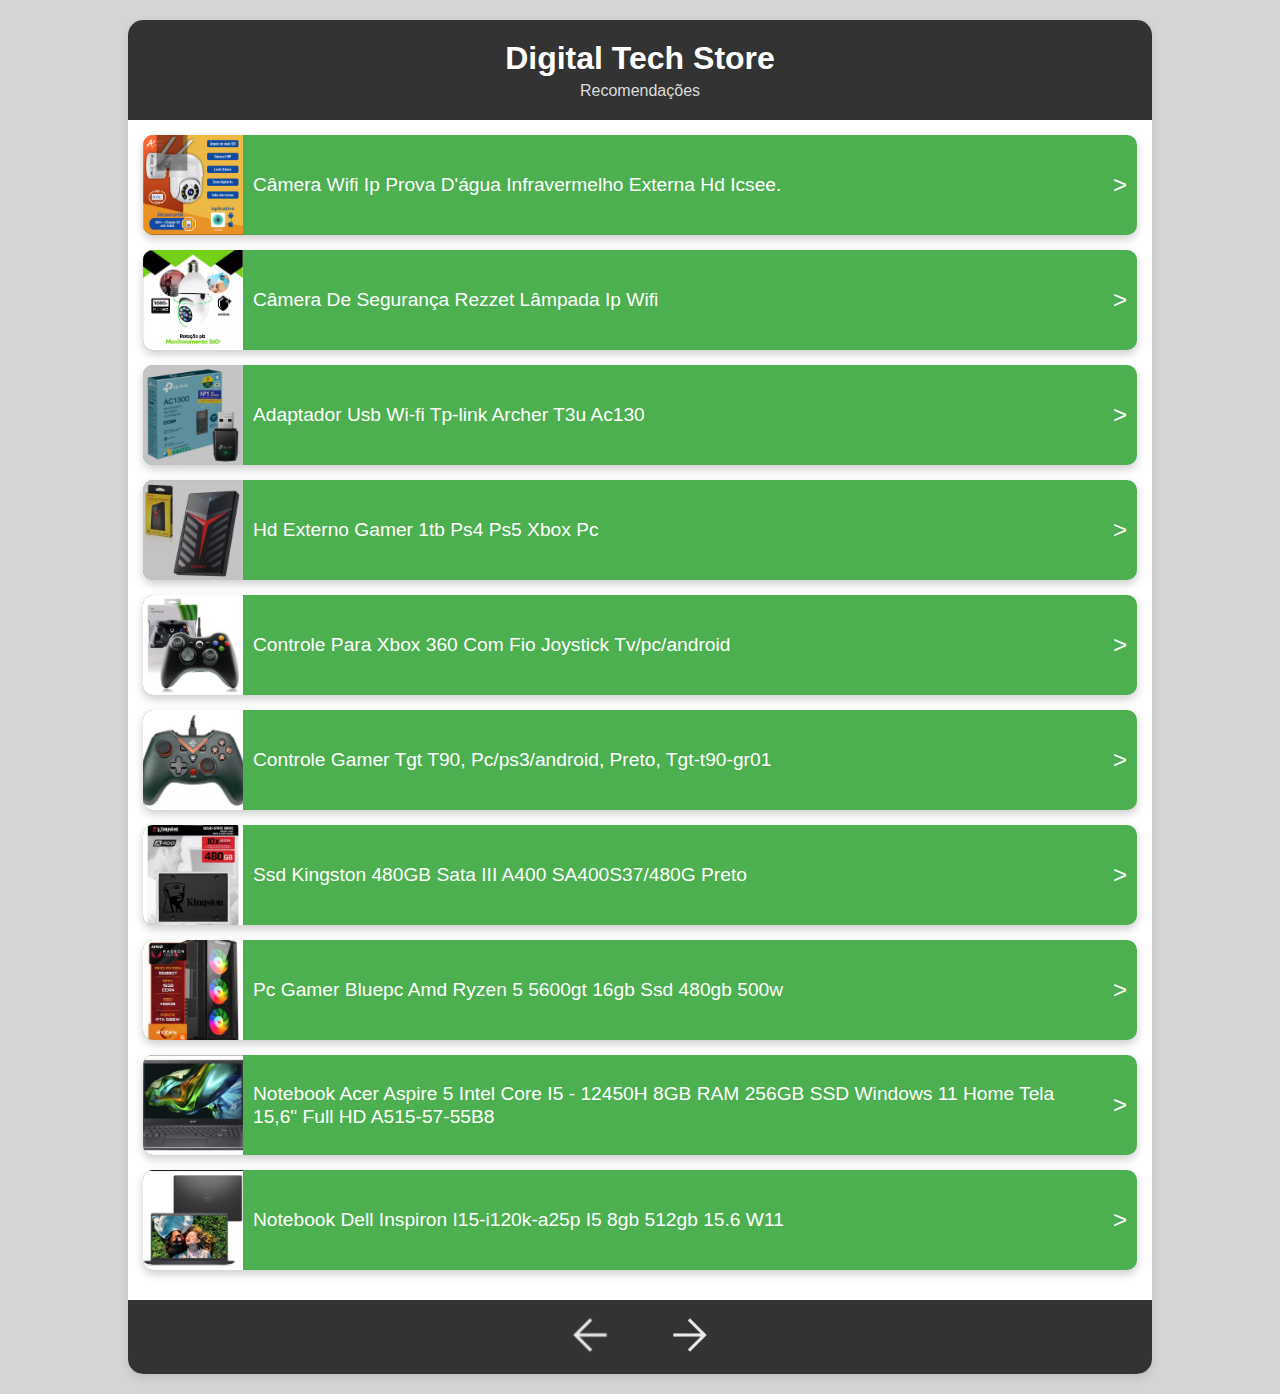
<file: index.html>
<!DOCTYPE html>
<html lang="pt-br">
<head>
    <meta charset="UTF-8">
    <meta name="viewport" content="width=device-width, initial-scale=1.0">
    <title>Digital Tech Store</title>
    <link rel="stylesheet" href="style.css">
    <link rel="shortcut icon" href="imagens/favicon.ico" type="image/x-icon">
</head>
<body>
    <div class="container">

        <nav class="header">
            <h1>Digital Tech Store</h1>
            <p>Recomendações</p>
        </nav>

        <div class="list">
            <a href="item1.html">
                <div class="item">
                    <img src="imagens/camera de segurança.png" alt="Câmera de segurança wifi">
                    <div class="item-content">
                        <p>Câmera Wifi Ip Prova D'água Infravermelho Externa Hd Icsee.</p>
                    </div>
                    <div class="item-icon">&gt;</div>
                </div>
            </a>

            <a href="item2.html">
                <div class="item">
                    <img src="imagens/camera de segurança lampada.png" alt="Câmera de segurança wifi lâmpada">
                    <div class="item-content">
                        <p>Câmera De Segurança Rezzet Lâmpada Ip Wifi</p>
                    </div>
                    <div class="item-icon">&gt;</div>
                </div>
            </a>

            <a href="item3.html">
                <div class="item">
                    <img src="imagens/adaptador usb ac1300 tp-link.jpg" alt="Adaptador usb tp-link">
                    <div class="item-content">
                        <p>Adaptador Usb Wi-fi Tp-link Archer T3u Ac130</p>
                    </div>
                    <div class="item-icon">&gt;</div>
                </div>
            </a>

            <a href="item4.html">
                <div class="item">
                    <img src="imagens/HD externo gamer.jpg" alt="HD Externo Gamer">
                    <div class="item-content">
                        <p>Hd Externo Gamer 1tb Ps4 Ps5 Xbox Pc</p>
                    </div>
                    <div class="item-icon">&gt;</div>
                </div>
            </a>

            <a href="item5.html">
                <div class="item">
                    <img src="imagens/controle xbox e pc.png" alt="Controle video game xbox e pc">
                    <div class="item-content">
                        <p>Controle Para Xbox 360 Com Fio Joystick Tv/pc/android</p>
                    </div>
                    <div class="item-icon">&gt;</div>
                </div>
            </a>

            <a href="item6.html">
                <div class="item">
                    <img src="imagens/Controle tgt.jpg" alt="Controle Gamer Tgt T90">
                    <div class="item-content">
                        <p>Controle Gamer Tgt T90, Pc/ps3/android, Preto, Tgt-t90-gr01</p>
                    </div>
                    <div class="item-icon">&gt;</div>
                </div>
            </a>

            <a href="item7.html">
                <div class="item">
                    <img src="imagens/SSD Kingston 480 gb.jpg" alt="SSD Kingston 480GB">
                    <div class="item-content">
                        <p>Ssd Kingston 480GB Sata III A400 SA400S37/480G Preto</p>
                    </div>
                    <div class="item-icon">&gt;</div>
                </div>
            </a>
            
            <a href="item8.html">
                <div class="item">
                    <img src="imagens/Computador gamer amd.jpg" alt="Computador gamer amd">
                    <div class="item-content">
                        <p>Pc Gamer Bluepc Amd Ryzen 5 5600gt 16gb Ssd 480gb 500w</p>
                    </div>
                    <div class="item-icon">&gt;</div>
                </div>
            </a>

            <a href="item9.html">
                <div class="item">
                    <img src="imagens/Notebook acer aspire 5.jpg" alt="Notebook Acer Aspire 5">
                    <div class="item-content">
                        <p>Notebook Acer Aspire 5 Intel Core I5 - 12450H 8GB RAM 256GB SSD Windows 11 Home Tela 15,6" Full HD A515-57-55B8</p>
                    </div>
                    <div class="item-icon">&gt;</div>
                </div>
            </a>

            <a href="item10.html">
                <div class="item">
                    <img src="imagens/Notebook dell inspirion.jpg" alt="Notebook Dell Inspirion">
                    <div class="item-content">
                        <p>Notebook Dell Inspiron I15-i120k-a25p I5 8gb 512gb 15.6 W11</p>
                    </div>
                    <div class="item-icon">&gt;</div>
                </div>
            </a>
            
        </div>
        <div class="botoes">
            <a href="#"><img src="imagens/back.png" alt="Voltar"></a>
            <a href="index2.html"><img src="imagens/next.png" alt="Próximo"></a>
        </div>
    </div>
</body>
</html>
</file>
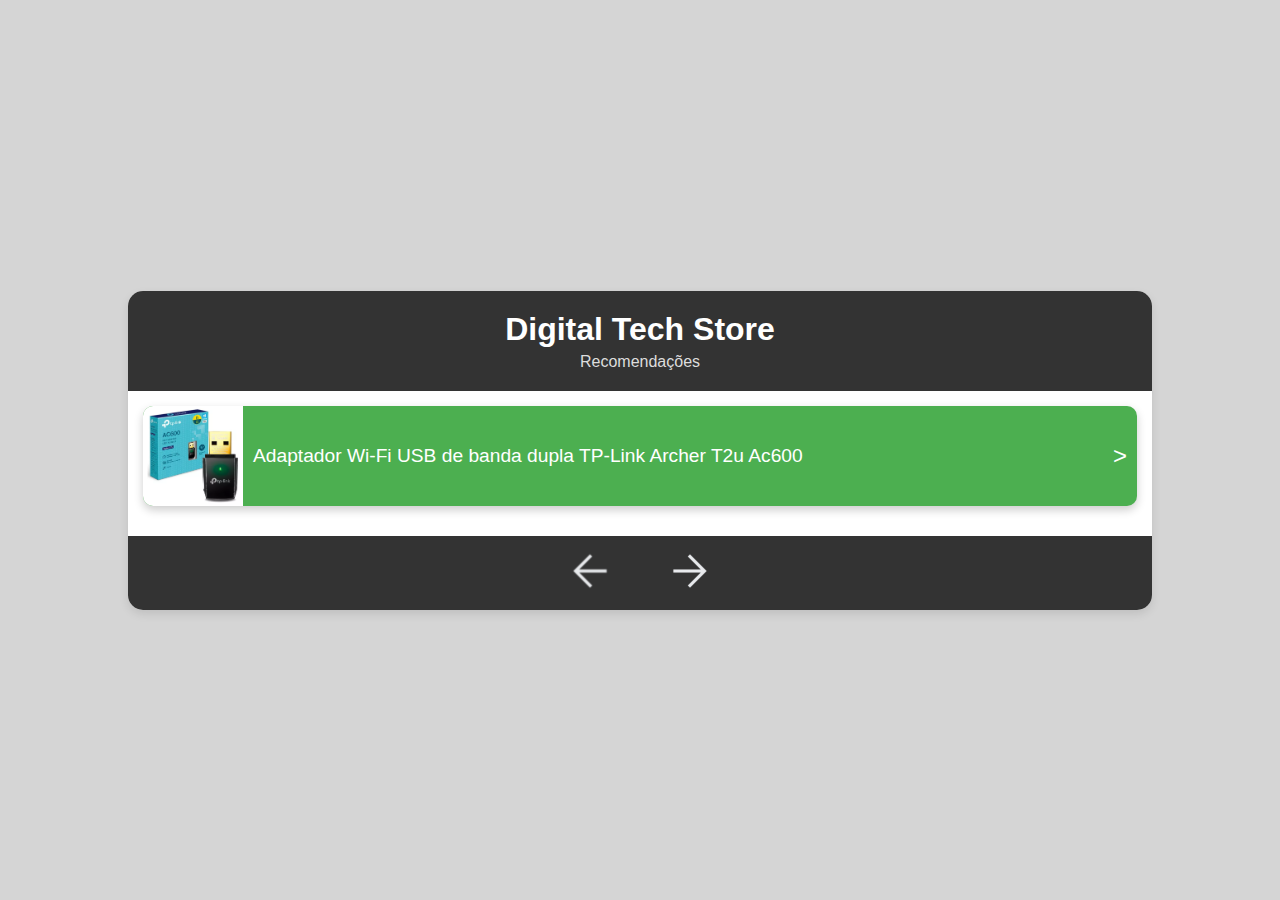
<file: index2.html>
<!DOCTYPE html>
<html lang="pt-br">
<head>
    <meta charset="UTF-8">
    <meta name="viewport" content="width=device-width, initial-scale=1.0">
    <title>Digital Tech Store</title>
    <link rel="stylesheet" href="style.css">
    <link rel="shortcut icon" href="imagens/favicon.ico" type="image/x-icon">
</head>
<body>
    <div class="container">

        <nav class="header">
            <h1>Digital Tech Store</h1>
            <p>Recomendações</p>
        </nav>

        <div class="list">
            <a href="item11.html">
                <div class="item">
                    <img src="imagens/adaptador wifi tp-link 600.png" alt="Adaptador wi-fi tp-link ac600">
                    <div class="item-content">
                        <p>Adaptador Wi-Fi USB de banda dupla TP-Link Archer T2u Ac600</p>
                    </div>
                    <div class="item-icon">&gt;</div>
                </div>
            </a>

            
            
        </div>
        <div class="botoes">
            <a href="index.html"><img src="imagens/back.png" alt="Voltar"></a>
            <a href="#"><img src="imagens/next.png" alt="Próximo"></a>
        </div>
    </div>
</body>
</html>
</file>
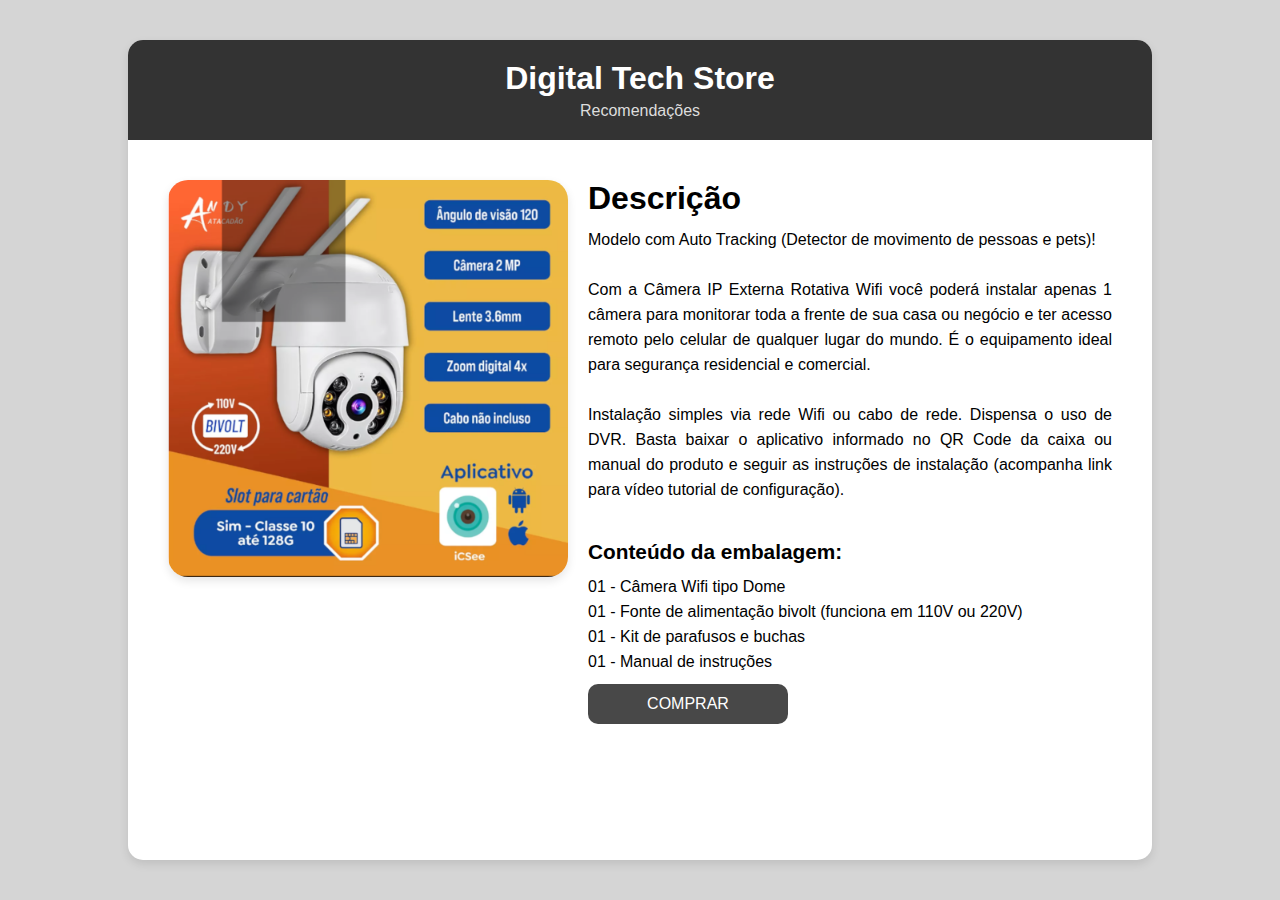
<file: item1.html>
<!DOCTYPE html>
<html lang="pt-br">
<head>
    <meta charset="UTF-8">
    <meta name="viewport" content="width=device-width, initial-scale=1.0">
    <title>Digital Tech Store</title>
    <link rel="stylesheet" href="style-item.css">
    <link rel="shortcut icon" href="imagens/favicon.ico" type="image/x-icon">
</head>
<body>
    <div class="container">
        <nav class="header">
            <a href="index.html">
                <h1>Digital Tech Store</h1>
            </a>
            <p>Recomendações</p>
        </nav>
        <div class="list">
            <div class="item">
                <a href="https://mercadolivre.com/sec/1fHhxGB" target="_blank"><img src="imagens/camera de segurança.png" alt="Câmera de segurança wifi"></a>
            </div>    
            <div class="descricao">
                <h1>Descrição</h1>
                <p>
                    Modelo com Auto Tracking (Detector de movimento de pessoas e pets)! <br><br>
                    Com a Câmera IP Externa Rotativa Wifi você poderá instalar apenas 1 câmera para monitorar toda a frente de sua casa ou negócio e ter acesso remoto pelo celular de qualquer lugar do mundo. É o equipamento ideal para segurança residencial e comercial. <br><br>
                    Instalação simples via rede Wifi ou cabo de rede. Dispensa o uso de DVR.
                    Basta baixar o aplicativo informado no QR Code da caixa ou manual do produto e seguir as instruções de instalação (acompanha link para vídeo tutorial de configuração).
                </p> <br>
                <h2>Conteúdo da embalagem:</h2>
                <p>
                    01 - Câmera Wifi tipo Dome <br>
                    01 - Fonte de alimentação bivolt (funciona em 110V ou 220V) <br>
                    01 - Kit de parafusos e buchas <br>
                    01 - Manual de instruções
                </p>
                <a href="https://mercadolivre.com/sec/1fHhxGB" target="_blank"><button>COMPRAR</button></a>
            </div>
            </div>
        </div>
    </div>
</body>
</html>
</file>
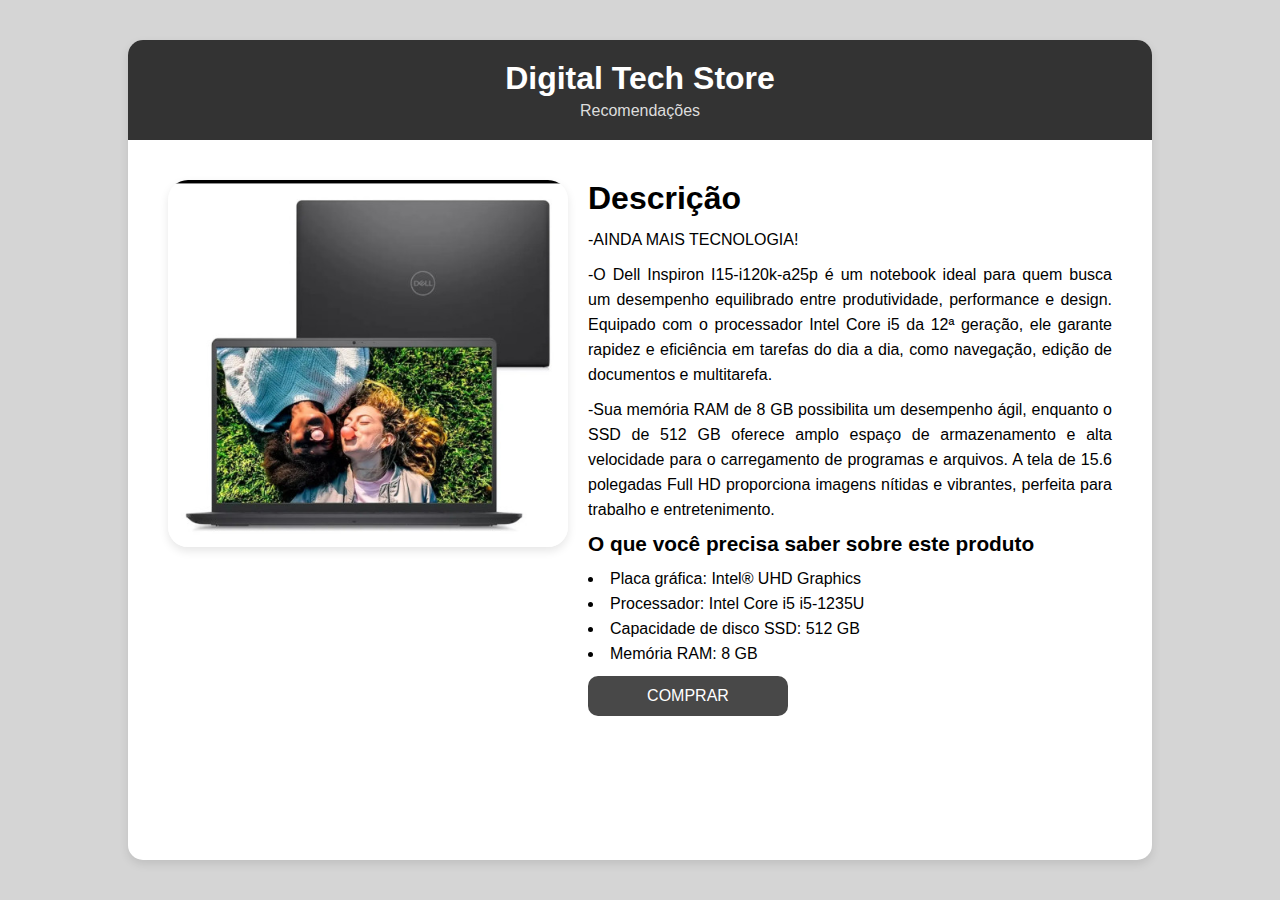
<file: item10.html>
<!DOCTYPE html>
<html lang="pt-br">
<head>
    <meta charset="UTF-8">
    <meta name="viewport" content="width=device-width, initial-scale=1.0">
    <title>Digital Tech Store</title>
    <link rel="stylesheet" href="style-item.css">
    <link rel="shortcut icon" href="imagens/favicon.ico" type="image/x-icon">
</head>
<body>
    <div class="container">
        <nav class="header">
            <a href="index.html">
                <h1>Digital Tech Store</h1>
            </a>
            <p>Recomendações</p>
        </nav>
        <div class="list">
            <div class="item">
                <a href="https://mercadolivre.com/sec/2k12JnH" target="_blank"><img src="imagens/Notebook dell inspirion.jpg" alt="Notebook Dell Inspirion"></a>
            </div>    
            <div class="descricao">
                <h1>Descrição</h1>
                <p>
                    -AINDA MAIS TECNOLOGIA!
                </p>
                <p>
                    -O Dell Inspiron I15-i120k-a25p é um notebook ideal para quem busca um desempenho equilibrado entre produtividade, performance e design. Equipado com o processador Intel Core i5 da 12ª geração, ele garante rapidez e eficiência em tarefas do dia a dia, como navegação, edição de documentos e multitarefa.
                </p>
                <p>
                    -Sua memória RAM de 8 GB possibilita um desempenho ágil, enquanto o SSD de 512 GB oferece amplo espaço de armazenamento e alta velocidade para o carregamento de programas e arquivos. A tela de 15.6 polegadas Full HD proporciona imagens nítidas e vibrantes, perfeita para trabalho e entretenimento.
                </p>
                <h2>O que você precisa saber sobre este produto</h2>
                <ul>
                    <li>Placa gráfica: Intel® UHD Graphics</li>
                    <li>Processador: Intel Core i5 i5-1235U</li>
                    <li>Capacidade de disco SSD: 512 GB</li>
                    <li>Memória RAM: 8 GB</li>
                </ul>
                <a href="https://mercadolivre.com/sec/2k12JnH" target="_blank"><button>COMPRAR</button></a>
            </div>
            </div>
        </div>
    </div>
</body>
</html>
</file>
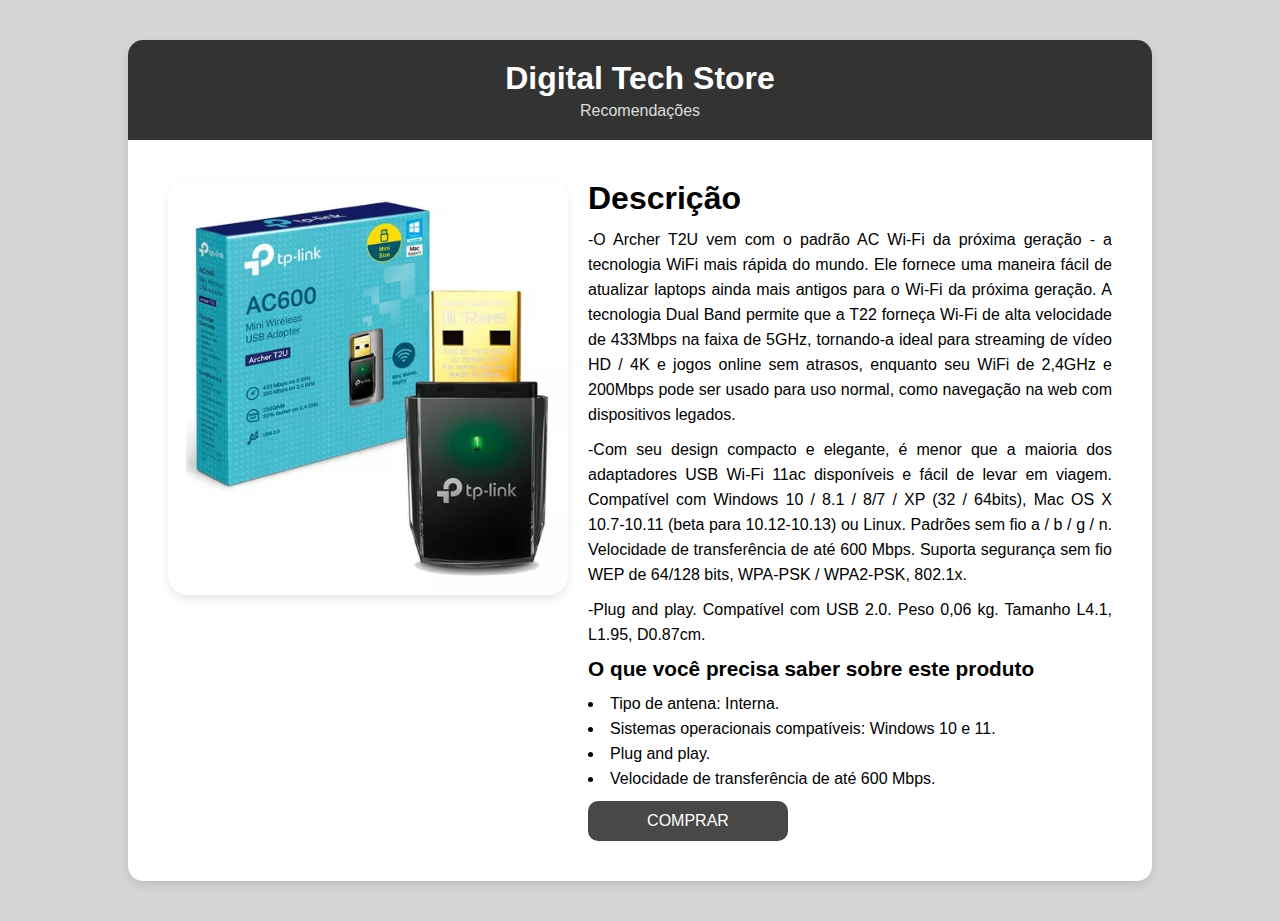
<file: item11.html>
<!DOCTYPE html>
<html lang="pt-br">
<head>
    <meta charset="UTF-8">
    <meta name="viewport" content="width=device-width, initial-scale=1.0">
    <title>Digital Tech Store</title>
    <link rel="stylesheet" href="style-item.css">
    <link rel="shortcut icon" href="imagens/favicon.ico" type="image/x-icon">
</head>
<body>
    <div class="container">
        <nav class="header">
            <a href="index.html">
                <h1>Digital Tech Store</h1>
            </a>
            <p>Recomendações</p>
        </nav>
        <div class="list">
            <div class="item">
                <a href="https://mercadolivre.com/sec/2vTw7uJ" target="_blank"><img src="imagens/adaptador wifi tp-link 600.png" alt="Adaptador wi-fi tp-link ac600"></a>
            </div>    
            <div class="descricao">
                <h1>Descrição</h1>
                <p>
                    -O Archer T2U vem com o padrão AC Wi-Fi da próxima geração - a tecnologia WiFi mais rápida do mundo. Ele fornece uma maneira fácil de atualizar laptops ainda mais antigos para o Wi-Fi da próxima geração. A tecnologia Dual Band permite que a T22 forneça Wi-Fi de alta velocidade de 433Mbps na faixa de 5GHz, tornando-a ideal para streaming de vídeo HD / 4K e jogos online sem atrasos, enquanto seu WiFi de 2,4GHz e 200Mbps pode ser usado para uso normal, como navegação na web com dispositivos legados.
                </p>
                <p>
                    -Com seu design compacto e elegante, é menor que a maioria dos adaptadores USB Wi-Fi 11ac disponíveis e fácil de levar em viagem. Compatível com Windows 10 / 8.1 / 8/7 / XP (32 / 64bits), Mac OS X 10.7-10.11 (beta para 10.12-10.13) ou Linux.
                    Padrões sem fio a / b / g / n.
                    Velocidade de transferência de até 600 Mbps.
                    Suporta segurança sem fio WEP de 64/128 bits, WPA-PSK / WPA2-PSK, 802.1x.
                </p>
                <p>
                    -Plug and play.
                    Compatível com USB 2.0.
                    Peso 0,06 kg.
                    Tamanho L4.1, L1.95, D0.87cm.
                </p>
                <h2>O que você precisa saber sobre este produto</h2>
                <ul>
                    <li>Tipo de antena: Interna.</li>
                    <li>Sistemas operacionais compatíveis: Windows 10 e 11.</li>
                    <li>Plug and play.</li>
                    <li>Velocidade de transferência de até 600 Mbps.</li>
                </ul>
                <a href="https://mercadolivre.com/sec/2vTw7uJ" target="_blank"><button>COMPRAR</button></a>
            </div>
            </div>
        </div>
    </div>
</body>
</html>
</file>
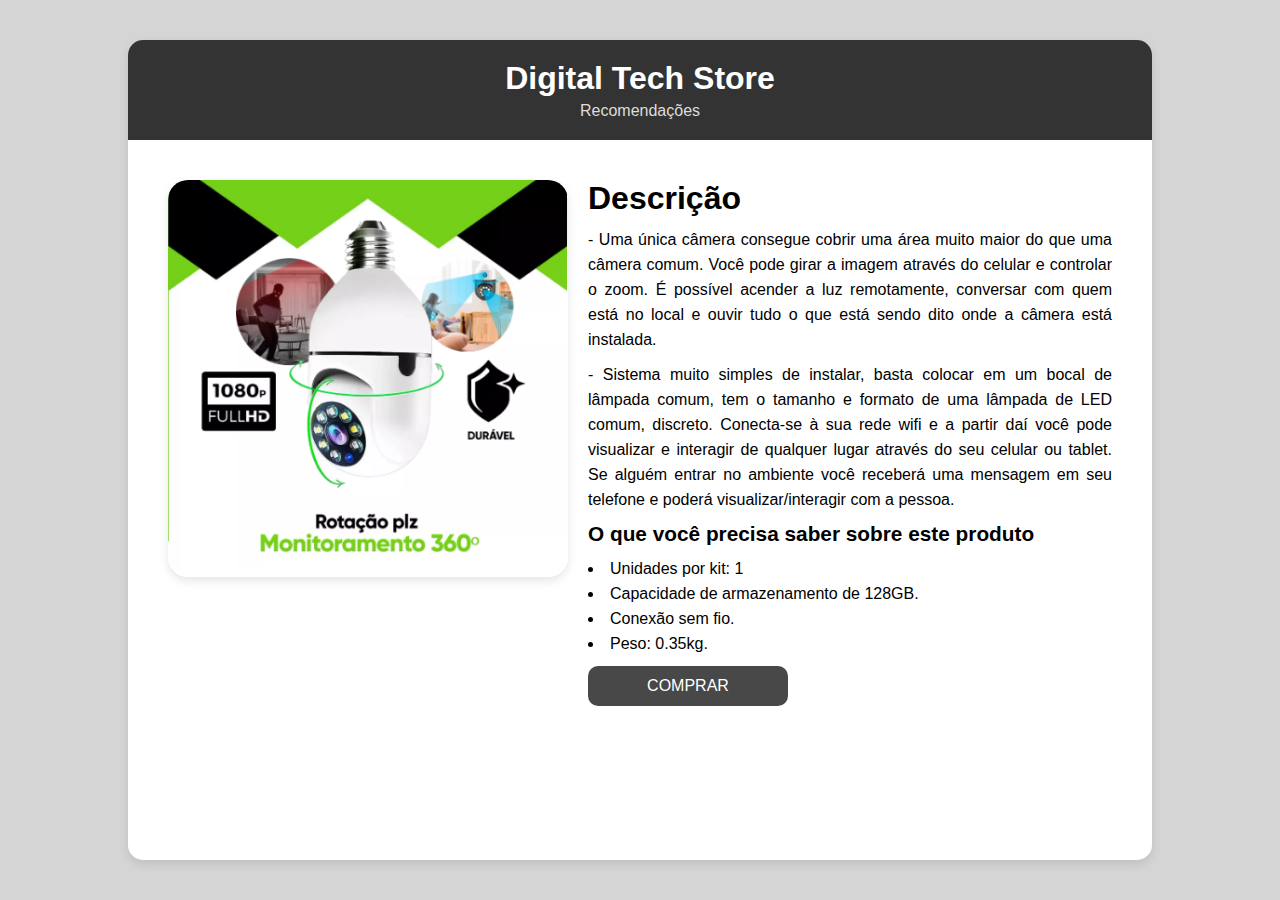
<file: item2.html>
<!DOCTYPE html>
<html lang="pt-br">
<head>
    <meta charset="UTF-8">
    <meta name="viewport" content="width=device-width, initial-scale=1.0">
    <title>Digital Tech Store</title>
    <link rel="stylesheet" href="style-item.css">
    <link rel="shortcut icon" href="imagens/favicon.ico" type="image/x-icon">
</head>
<body>
    <div class="container">
        <nav class="header">
            <a href="index.html">
                <h1>Digital Tech Store</h1>
            </a>
            <p>Recomendações</p>
        </nav>
        <div class="list">
            <div class="item">
                <a href="https://mercadolivre.com/sec/2q5vCLo" target="_blank"><img src="imagens/camera de segurança lampada.png" alt="Câmera de segurança wifi lâmpada"></a>
            </div>    
            <div class="descricao">
                <h1>Descrição</h1>
                <p>
                    - Uma única câmera consegue cobrir uma área muito maior do que uma câmera comum. Você pode girar a imagem através do celular e controlar o zoom. É possível acender a luz remotamente, conversar com quem está no local e ouvir tudo o que está sendo dito onde a câmera está instalada.
                </p>
                <p>
                    - Sistema muito simples de instalar, basta colocar em um bocal de lâmpada comum, tem o tamanho e formato de uma lâmpada de LED comum, discreto. Conecta-se à sua rede wifi e a partir daí você pode visualizar e interagir de qualquer lugar através do seu celular ou tablet. Se alguém entrar no ambiente você receberá uma mensagem em seu telefone e poderá visualizar/interagir com a pessoa.
                </p>
                <h2>O que você precisa saber sobre este produto</h2>
                <ul>
                    <li>Unidades por kit: 1</li>
                    <li>Capacidade de armazenamento de 128GB.</li>
                    <li>Conexão sem fio.</li>
                    <li>Peso: 0.35kg.</li>
                </ul>
                <a href="https://mercadolivre.com/sec/2q5vCLo" target="_blank"><button>COMPRAR</button></a>
            </div>
            </div>
        </div>
    </div>
</body>
</html>
</file>
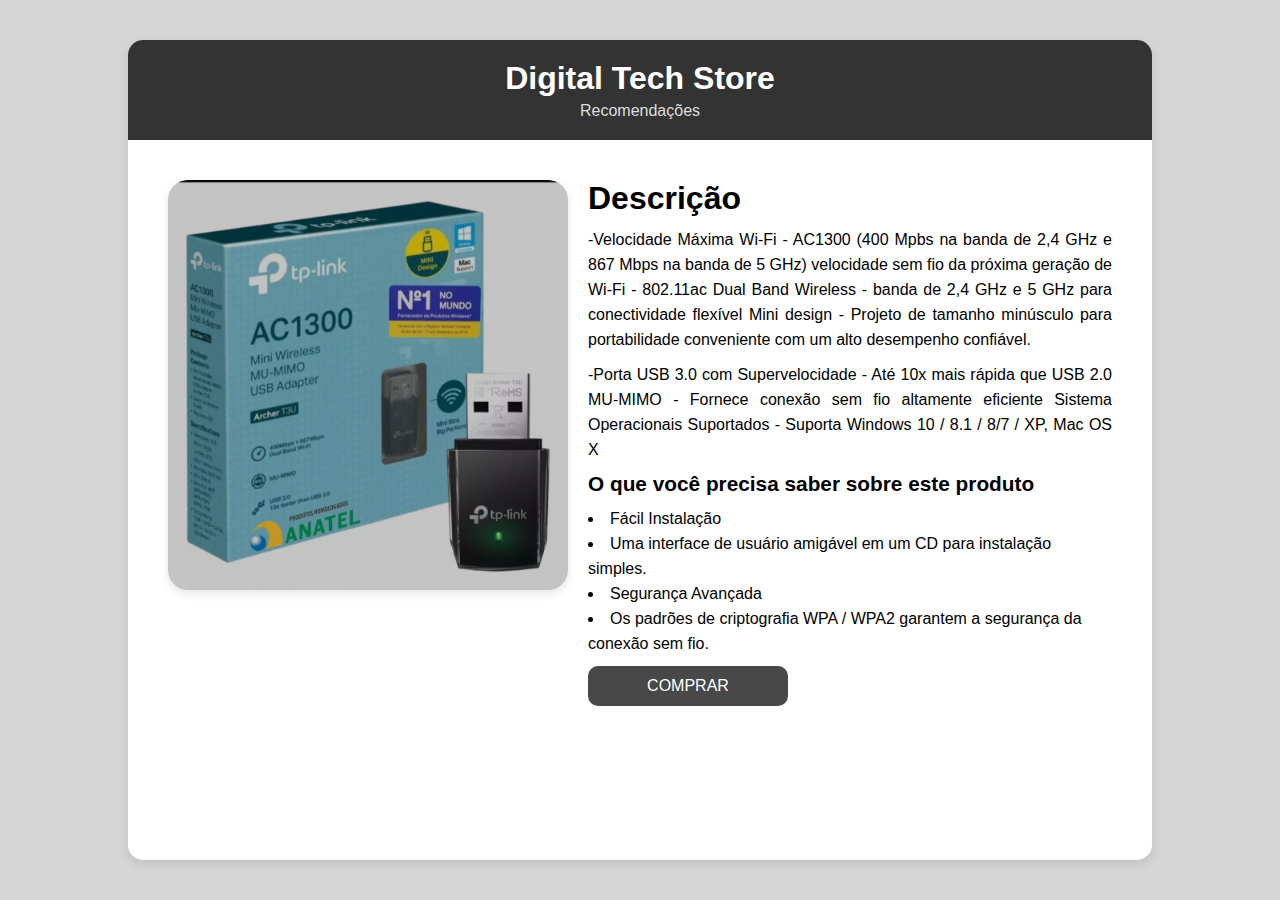
<file: item3.html>
<!DOCTYPE html>
<html lang="pt-br">
<head>
    <meta charset="UTF-8">
    <meta name="viewport" content="width=device-width, initial-scale=1.0">
    <title>Digital Tech Store</title>
    <link rel="stylesheet" href="style-item.css">
    <link rel="shortcut icon" href="imagens/favicon.ico" type="image/x-icon">
</head>
<body>
    <div class="container">
        <nav class="header">
            <a href="index.html">
                <h1>Digital Tech Store</h1>
            </a>
            <p>Recomendações</p>
        </nav>
        <div class="list">
            <div class="item">
                <a href="https://mercadolivre.com/sec/26tdqUt" target="_blank"><img src="imagens/adaptador usb ac1300 tp-link.jpg" alt="Adaptador usb tp-link"></a>
            </div>    
            <div class="descricao">
                <h1>Descrição</h1>
                <p>
                    -Velocidade Máxima Wi-Fi - AC1300 (400 Mpbs na banda de 2,4 GHz e 867 Mbps na banda de 5 GHz) velocidade sem fio da próxima geração de Wi-Fi - 802.11ac
                    Dual Band Wireless - banda de 2,4 GHz e 5 GHz para conectividade flexível
                    Mini design - Projeto de tamanho minúsculo para portabilidade conveniente com um alto desempenho confiável.
                </p>
                <p>
                    -Porta USB 3.0 com Supervelocidade - Até 10x mais rápida que USB 2.0
                    MU-MIMO - Fornece conexão sem fio altamente eficiente
                    Sistema Operacionais Suportados - Suporta Windows 10 / 8.1 / 8/7 / XP, Mac OS X
                </p>
                <h2>O que você precisa saber sobre este produto</h2>
                <ul>
                    <li>Fácil Instalação</li>
                    <li>Uma interface de usuário amigável em um CD para instalação simples.</li>
                    <li>Segurança Avançada</li>
                    <li>Os padrões de criptografia WPA / WPA2 garantem a segurança da conexão sem fio.</li>
                </ul>
                <a href="https://mercadolivre.com/sec/26tdqUt" target="_blank"><button>COMPRAR</button></a>
            </div>
            </div>
        </div>
    </div>
</body>
</html>
</file>
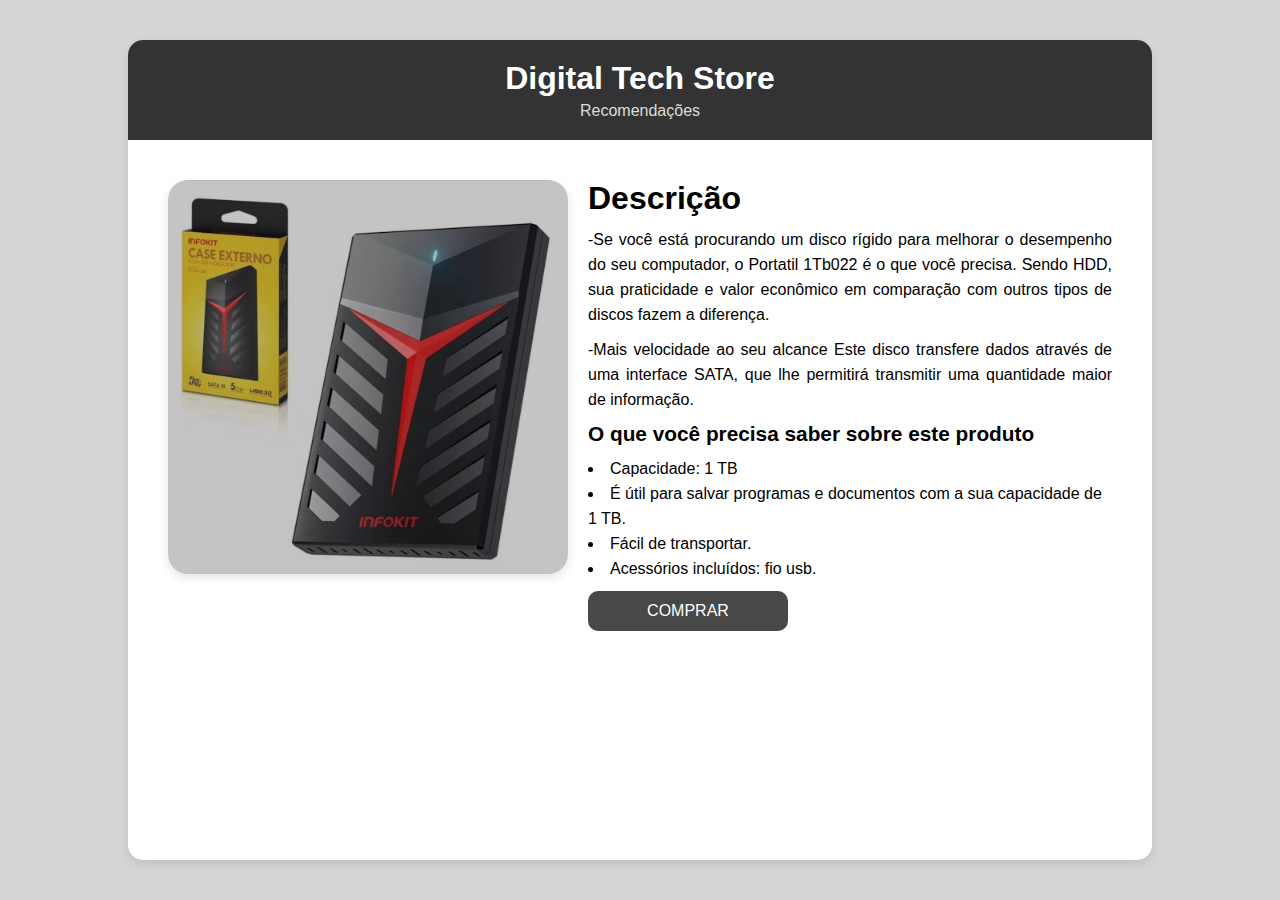
<file: item4.html>
<!DOCTYPE html>
<html lang="pt-br">
<head>
    <meta charset="UTF-8">
    <meta name="viewport" content="width=device-width, initial-scale=1.0">
    <title>Digital Tech Store</title>
    <link rel="stylesheet" href="style-item.css">
    <link rel="shortcut icon" href="imagens/favicon.ico" type="image/x-icon">
</head>
<body>
    <div class="container">
        <nav class="header">
            <a href="index.html">
                <h1>Digital Tech Store</h1>
            </a>
            <p>Recomendações</p>
        </nav>
        <div class="list">
            <div class="item">
                <a href="https://mercadolivre.com/sec/2ZiBrR3" target="_blank"><img src="imagens/HD externo gamer.jpg" alt="HD Externo Gamer"></a>
            </div>    
            <div class="descricao">
                <h1>Descrição</h1>
                <p>
                    -Se você está procurando um disco rígido para melhorar o desempenho do seu computador, o Portatil 1Tb022 é o que você precisa. Sendo HDD, sua praticidade e valor econômico em comparação com outros tipos de discos fazem a diferença.
                </p>
                <p>
                    -Mais velocidade ao seu alcance
                    Este disco transfere dados através de uma interface SATA, que lhe permitirá transmitir uma quantidade maior de informação.
                </p>
                <h2>O que você precisa saber sobre este produto</h2>
                <ul>
                    <li>Capacidade: 1 TB</li>
                    <li>É útil para salvar programas e documentos com a sua capacidade de 1 TB.</li>
                    <li>Fácil de transportar.</li>
                    <li>Acessórios incluídos: fio usb.</li>
                </ul>
                <a href="https://mercadolivre.com/sec/2ZiBrR3" target="_blank"><button>COMPRAR</button></a>
            </div>
            </div>
        </div>
    </div>
</body>
</html>
</file>
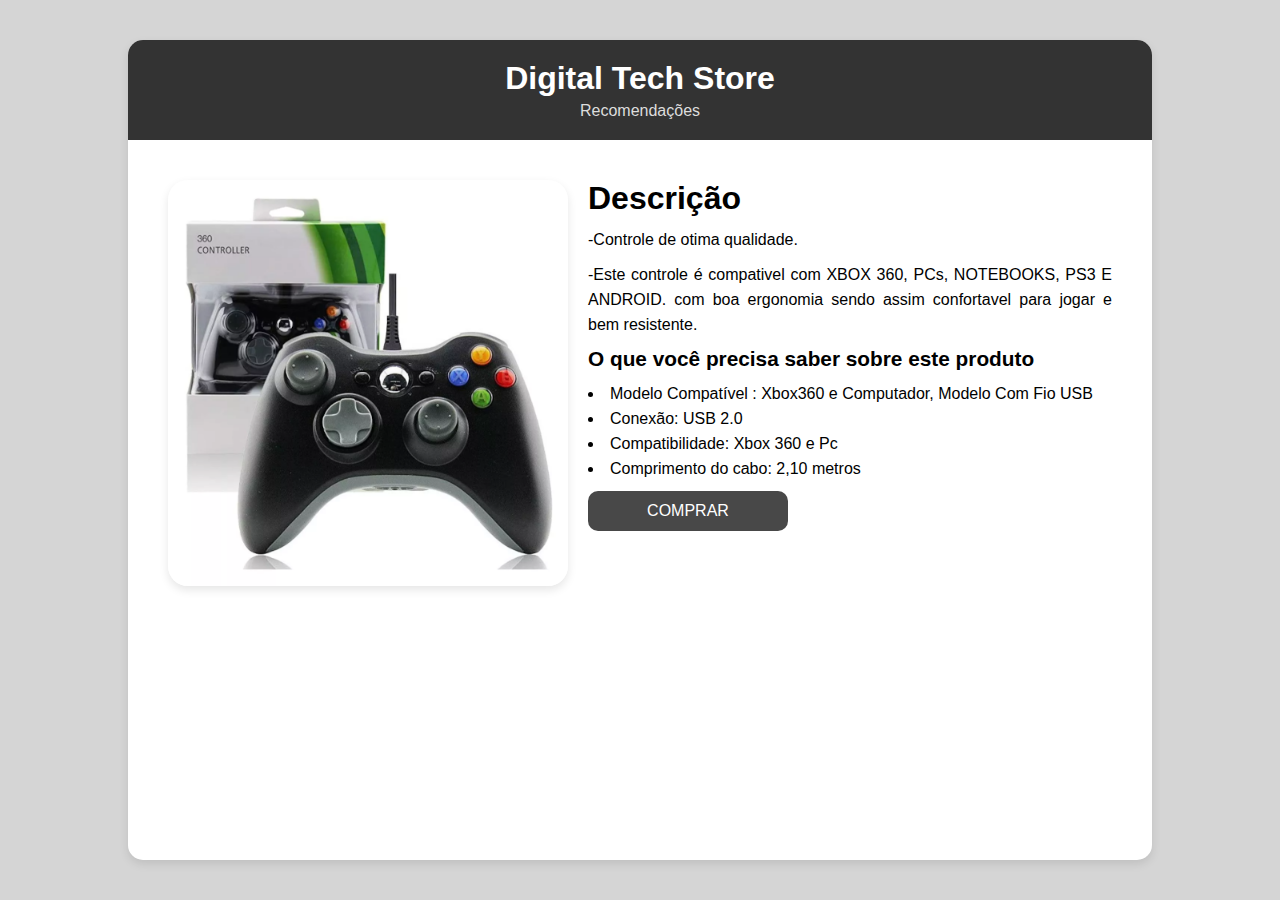
<file: item5.html>
<!DOCTYPE html>
<html lang="pt-br">
<head>
    <meta charset="UTF-8">
    <meta name="viewport" content="width=device-width, initial-scale=1.0">
    <title>Digital Tech Store</title>
    <link rel="stylesheet" href="style-item.css">
    <link rel="shortcut icon" href="imagens/favicon.ico" type="image/x-icon">
</head>
<body>
    <div class="container">
        <nav class="header">
            <a href="index.html">
                <h1>Digital Tech Store</h1>
            </a>
            <p>Recomendações</p>
        </nav>
        <div class="list">
            <div class="item">
                <a href="https://mercadolivre.com/sec/1XXy5EQ" target="_blank"><img src="imagens/controle xbox e pc.png" alt="Controle de video game xbox e pc"></a>
            </div>    
            <div class="descricao">
                <h1>Descrição</h1>
                <p>
                    -Controle de otima qualidade.
                </p>
                <p>
                    -Este controle é compativel com XBOX 360, PCs, NOTEBOOKS, PS3 E ANDROID. com boa ergonomia sendo assim confortavel para jogar e bem resistente.
                </p>
                <h2>O que você precisa saber sobre este produto</h2>
                <ul>
                    <li>Modelo Compatível : Xbox360 e Computador, Modelo Com Fio USB</li>
                    <li>Conexão: USB 2.0</li>
                    <li>Compatibilidade: Xbox 360 e Pc</li>
                    <li>Comprimento do cabo: 2,10 metros</li>
                </ul>
                <a href="https://mercadolivre.com/sec/1XXy5EQ" target="_blank"><button>COMPRAR</button></a>
            </div>
            </div>
        </div>
    </div>
</body>
</html>
</file>
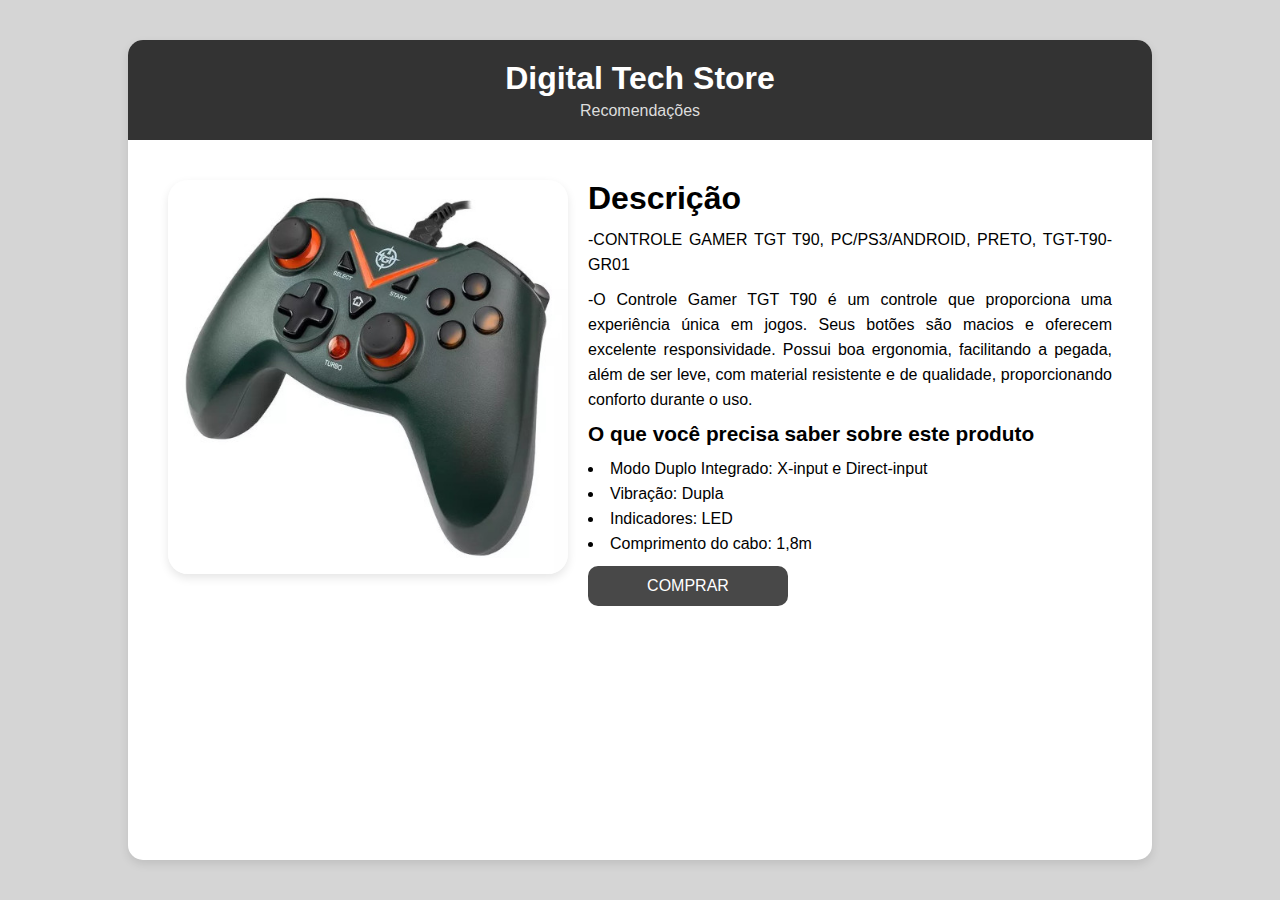
<file: item6.html>
<!DOCTYPE html>
<html lang="pt-br">
<head>
    <meta charset="UTF-8">
    <meta name="viewport" content="width=device-width, initial-scale=1.0">
    <title>Digital Tech Store</title>
    <link rel="stylesheet" href="style-item.css">
    <link rel="shortcut icon" href="imagens/favicon.ico" type="image/x-icon">
</head>
<body>
    <div class="container">
        <nav class="header">
            <a href="index.html">
                <h1>Digital Tech Store</h1>
            </a>
            <p>Recomendações</p>
        </nav>
        <div class="list">
            <div class="item">
                <a href="https://mercadolivre.com/sec/1j2amxD" target="_blank"><img src="imagens/Controle tgt2.jpg" alt="Controle Gamer Tgt T90"></a>
            </div>    
            <div class="descricao">
                <h1>Descrição</h1>
                <p>
                    -CONTROLE GAMER TGT T90, PC/PS3/ANDROID, PRETO, TGT-T90-GR01
                </p>
                <p>
                    -O Controle Gamer TGT T90 é um controle que proporciona uma experiência única em jogos. Seus botões são macios e oferecem excelente responsividade. Possui boa ergonomia, facilitando a pegada, além de ser leve, com material resistente e de qualidade, proporcionando conforto durante o uso.
                </p>
                <h2>O que você precisa saber sobre este produto</h2>
                <ul>
                    <li>Modo Duplo Integrado: X-input e Direct-input</li>
                    <li>Vibração: Dupla</li>
                    <li>Indicadores: LED</li>
                    <li>Comprimento do cabo: 1,8m</li>
                </ul>
                <a href="https://mercadolivre.com/sec/1j2amxD" target="_blank"><button>COMPRAR</button></a>
            </div>
            </div>
        </div>
    </div>
</body>
</html>
</file>
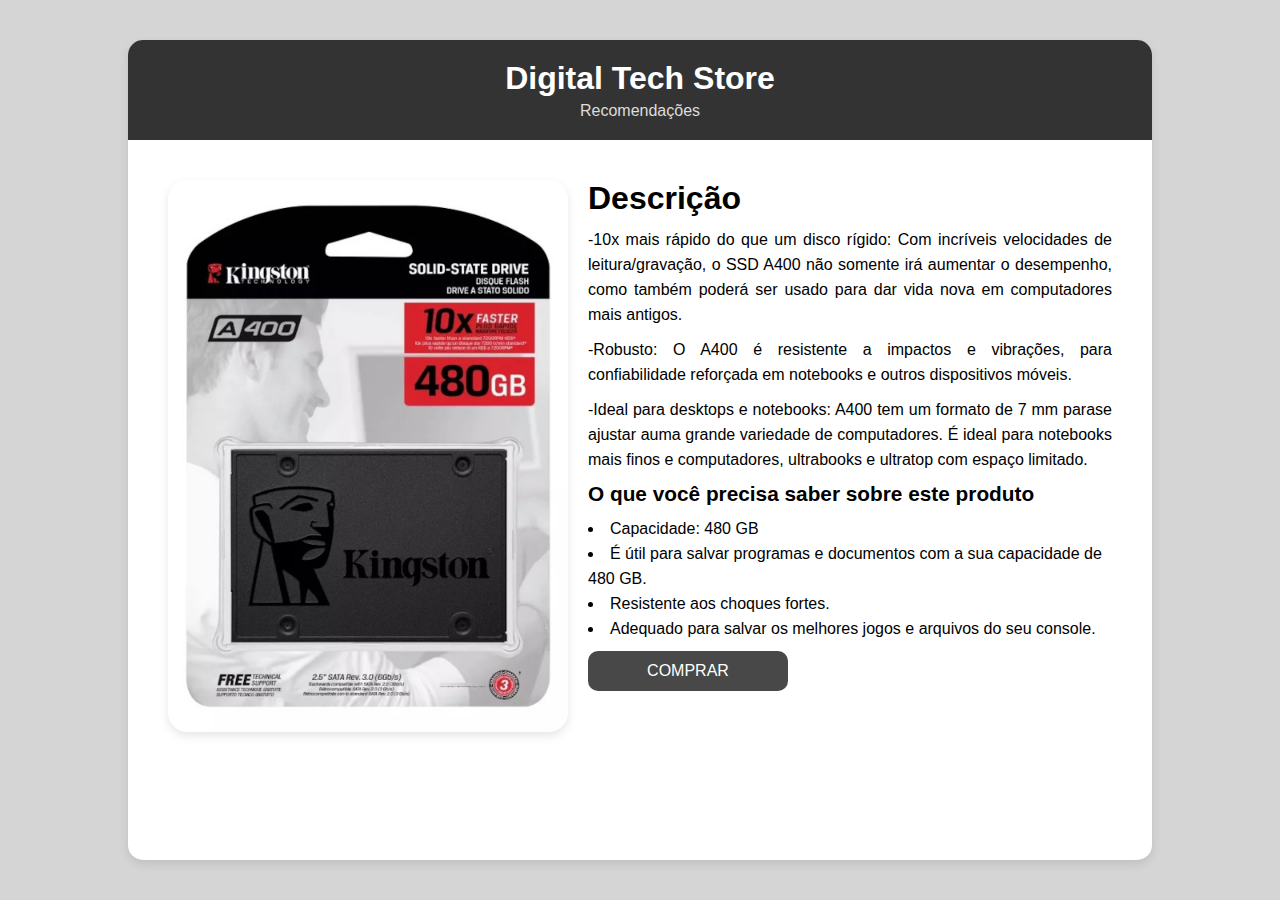
<file: item7.html>
<!DOCTYPE html>
<html lang="pt-br">
<head>
    <meta charset="UTF-8">
    <meta name="viewport" content="width=device-width, initial-scale=1.0">
    <title>Digital Tech Store</title>
    <link rel="stylesheet" href="style-item.css">
    <link rel="shortcut icon" href="imagens/favicon.ico" type="image/x-icon">
</head>
<body>
    <div class="container">
        <nav class="header">
            <a href="index.html">
                <h1>Digital Tech Store</h1>
            </a>
            <p>Recomendações</p>
        </nav>
        <div class="list">
            <div class="item">
                <a href="https://mercadolivre.com/sec/2Rf4PaY" target="_blank"><img src="imagens/SSD Kingston 480 gb.jpg" alt="SSD Kingston 480GB"></a>
            </div>    
            <div class="descricao">
                <h1>Descrição</h1>
                <p>
                    -10x mais rápido do que um disco rígido: Com incríveis velocidades de leitura/gravação, o SSD A400 não somente irá aumentar o desempenho, como também poderá ser usado para dar vida nova em computadores mais antigos.
                </p>
                <p>
                    -Robusto: O A400 é resistente a impactos e vibrações, para confiabilidade reforçada em notebooks e outros dispositivos móveis.
                </p>
                <p>
                    -Ideal para desktops e notebooks: A400 tem um formato de 7 mm parase ajustar auma grande variedade de computadores. É ideal para notebooks mais finos e computadores, ultrabooks e ultratop com espaço limitado.
                </p>
                <h2>O que você precisa saber sobre este produto</h2>
                <ul>
                    <li>Capacidade: 480 GB</li>
                    <li>É útil para salvar programas e documentos com a sua capacidade de 480 GB.</li>
                    <li>Resistente aos choques fortes.</li>
                    <li>Adequado para salvar os melhores jogos e arquivos do seu console.</li>
                </ul>
                <a href="https://mercadolivre.com/sec/2Rf4PaY" target="_blank"><button>COMPRAR</button></a>
            </div>
            </div>
        </div>
    </div>
</body>
</html>
</file>
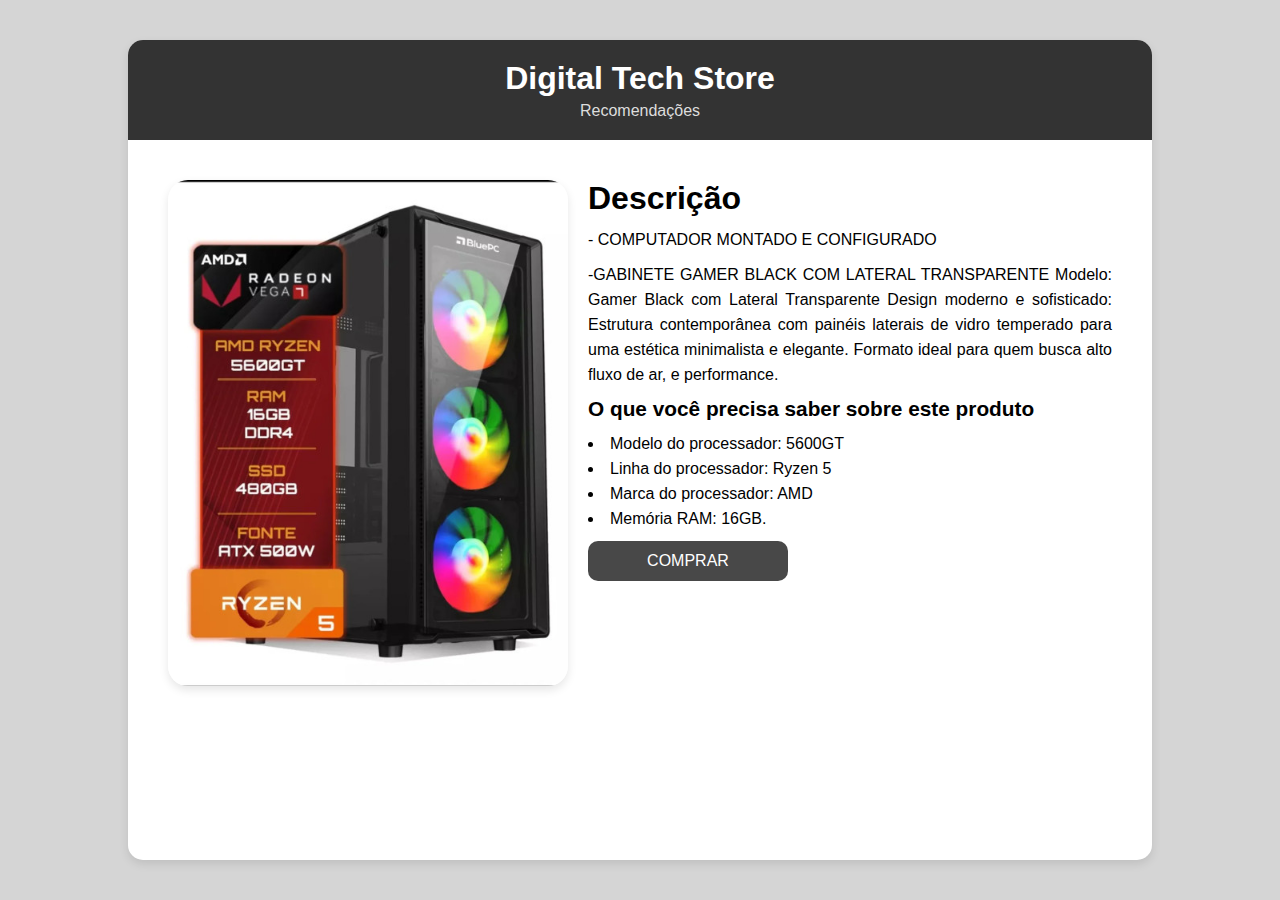
<file: item8.html>
<!DOCTYPE html>
<html lang="pt-br">
<head>
    <meta charset="UTF-8">
    <meta name="viewport" content="width=device-width, initial-scale=1.0">
    <title>Digital Tech Store</title>
    <link rel="stylesheet" href="style-item.css">
    <link rel="shortcut icon" href="imagens/favicon.ico" type="image/x-icon">
</head>
<body>
    <div class="container">
        <nav class="header">
            <a href="index.html">
                <h1>Digital Tech Store</h1>
            </a>
            <p>Recomendações</p>
        </nav>
        <div class="list">
            <div class="item">
                <a href="https://mercadolivre.com/sec/2DAfgE3" target="_blank"><img src="imagens/Computador gamer amd.jpg" alt="Computador Gamer AMD"></a>
            </div>    
            <div class="descricao">
                <h1>Descrição</h1>
                <p>
                    - COMPUTADOR MONTADO E CONFIGURADO
                </p>
                <p>
                    -GABINETE GAMER BLACK COM LATERAL TRANSPARENTE
                    Modelo: Gamer Black com Lateral Transparente
                    Design moderno e sofisticado: Estrutura contemporânea com painéis laterais de vidro temperado para uma estética minimalista e elegante.
                    Formato ideal para quem busca alto fluxo de ar, e performance.
                </p>
                
                <h2>O que você precisa saber sobre este produto</h2>
                <ul>
                    <li>Modelo do processador: 5600GT</li>
                    <li>Linha do processador: Ryzen 5</li>
                    <li>Marca do processador: AMD</li>
                    <li>Memória RAM: 16GB.</li>
                </ul>
                <a href="https://mercadolivre.com/sec/2DAfgE3" target="_blank"><button>COMPRAR</button></a>
            </div>
            </div>
        </div>
    </div>
</body>
</html>
</file>
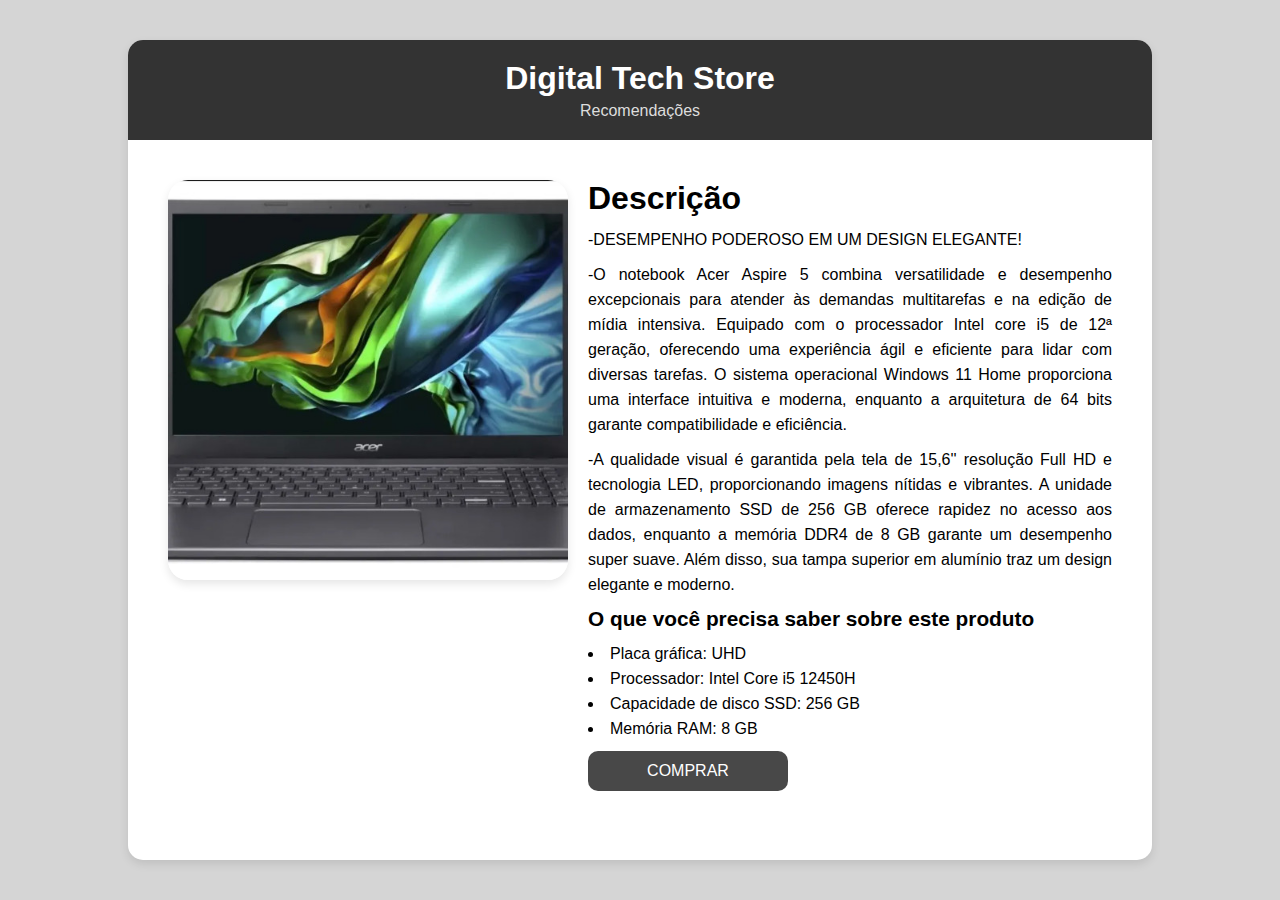
<file: item9.html>
<!DOCTYPE html>
<html lang="pt-br">
<head>
    <meta charset="UTF-8">
    <meta name="viewport" content="width=device-width, initial-scale=1.0">
    <title>Digital Tech Store</title>
    <link rel="stylesheet" href="style-item.css">
    <link rel="shortcut icon" href="imagens/favicon.ico" type="image/x-icon">
</head>
<body>
    <div class="container">
        <nav class="header">
            <a href="index.html">
                <h1>Digital Tech Store</h1>
            </a>
            <p>Recomendações</p>
        </nav>
        <div class="list">
            <div class="item">
                <a href="https://mercadolivre.com/sec/23KJTAo" target="_blank"><img src="imagens/Notebook acer aspire 5.jpg" alt="Notebook Acer Aspire 5"></a>
            </div>    
            <div class="descricao">
                <h1>Descrição</h1>
                <p>
                    -DESEMPENHO PODEROSO EM UM DESIGN ELEGANTE!
                </p>
                <p>
                    -O notebook Acer Aspire 5 combina versatilidade e desempenho excepcionais para atender às demandas multitarefas e na edição de mídia intensiva. Equipado com o processador Intel core i5 de 12ª geração, oferecendo uma experiência ágil e eficiente para lidar com diversas tarefas. O sistema operacional Windows 11 Home proporciona uma interface intuitiva e moderna, enquanto a arquitetura de 64 bits garante compatibilidade e eficiência.
                </p>
                <p>
                    -A qualidade visual é garantida pela tela de 15,6'' resolução Full HD e tecnologia LED, proporcionando imagens nítidas e vibrantes. A unidade de armazenamento SSD de 256 GB oferece rapidez no acesso aos dados, enquanto a memória DDR4 de 8 GB garante um desempenho super suave. Além disso, sua tampa superior em alumínio traz um design elegante e moderno.
                </p>
                <h2>O que você precisa saber sobre este produto</h2>
                <ul>
                    <li>Placa gráfica: UHD</li>
                    <li>Processador: Intel Core i5 12450H</li>
                    <li>Capacidade de disco SSD: 256 GB</li>
                    <li>Memória RAM: 8 GB</li>
                </ul>
                <a href="https://mercadolivre.com/sec/23KJTAo" target="_blank"><button>COMPRAR</button></a>
            </div>
            </div>
        </div>
    </div>
</body>
</html>
</file>
<file: style.css>
@charset "UTF-8";

* {
    margin: 0;
    padding: 0;
    box-sizing: border-box;
    font-family: Arial, sans-serif;
}

body {
    display: flex;
    justify-content: center;
    align-items: center;
    min-height: 100vh;
    background-color: rgb(213, 213, 213);
    padding: 20px;
}

.container {
    width: 100%;
    max-width: 80vw;
    background-color: #fff;
    border-radius: 15px;
    box-shadow: 0 4px 10px rgba(0, 0, 0, 0.1);
    overflow: hidden;
}

.header {
    background-color: #333;
    color: #fff;
    text-align: center;
    padding: 20px 10px;
}

.header h1 {
    font-size: 2rem;
    margin-bottom: 5px;
}

.header p {
    font-size: 1rem;
    color: #ddd;
}

.list {
    padding: 15px;
}

.item {
    display: flex;
    align-items: center;
    background-color: #4CAF50;
    color: #fff;
    box-shadow: 0 4px 10px rgba(0, 0, 0, 0.2);
    border-radius: 10px;
    margin-bottom: 15px;
    overflow: hidden;
    cursor: pointer;
    transition: transform 0.2s;
}

.item:hover {
    transform: scale(1.02);
}

.item img {
    width: 100px;
    height: 100px;
    object-fit: cover;
}

.item-content {
    flex: 1;
    padding: 10px;
}

.item-content p {
    font-size: 1.2rem;
    line-height: 1.2;
}

.item-icon {
    padding: 10px;
    display: flex;
    align-items: center;
    justify-content: center;
    font-size: 1.5rem;
}

.item-icon svg {
    fill: #fff;
}

a {
    text-decoration: none;
}

.botoes {
    display: flex;
    justify-content: center;
    gap: 50px;
    background-color: #333;
    padding: 10px 0px;
}


@media (max-width: 768px) { /* celular */
    .container {
        max-width: 100vw;
        border-radius: 0px;
    }

    body {
        padding: 0px;
        align-items: start;
    }
}
</file>
<file: style-item.css>
@charset "UTF-8";

* {
    margin: 0;
    padding: 0;
    box-sizing: border-box;
    font-family: Arial, sans-serif;
}

body {
    display: flex;
    justify-content: center;
    min-height: 100vh;
    background-color: rgb(213, 213, 213);
    padding: 40px;
}

.container {
    width: 100%;
    max-width: 80vw;
    background-color: #fff;
    border-radius: 15px;
    box-shadow: 0 4px 10px rgba(0, 0, 0, 0.1);
    overflow: hidden;
}

.header {
    background-color: #333;
    color: #fff;
    text-align: center;
    padding: 20px 10px;
}

.header h1 {
    font-size: 2rem;
    margin-bottom: 5px;
}

.header p {
    font-size: 1rem;
    color: #ddd;
}

.list {
    display: flex;
    flex-flow: row;
    justify-content: space-between;
    gap: 20px;
    margin: 40px;
}

.descricao {
    display: flex;
    flex-flow: column;
    gap: 10px;
    max-width: 750px;
    text-align: left;
}
.descricao h1 {
    text-align: left;
    font-size: 2rem;
}

.descricao h2 {
    text-align: left;
    font-size: 1.3rem;
}

.descricao p {
    text-align: justify;
    line-height: 25px;
    font-size: 1rem;
}

ul {
    padding-left: 0; /* Remove o recuo padrão da lista */
    list-style-position: inside; /* Garante que os ícones fiquem alinhados com o texto */
  }
  
  li {
    text-align: left; /* Garante que o texto fique alinhado à esquerda */
    line-height: 25px;
  }
  

.descricao button {
    background-color: #484848;
    color: white;
    font-size: 1rem;
    width: 200px;
    height: 40px;
    border: none;
    border-radius: 10px;
    cursor: pointer;
}

.descricao button:hover {
    background-color: #333;
}

.item img {
    max-width: 400px;
    object-fit: cover;
    border-radius: 20px;
    box-shadow: 0 4px 10px rgba(0, 0, 0, 0.1);
}

a {
    text-decoration: none;
    color: white;
}

@media (max-width: 768px) { /* celular */
    .list {
    display: flex;
    flex-flow: column;
    align-items: center;
    justify-content: center;
    gap: 20px;
    margin: 40px;
}

.item img {
    max-width: 300px;
}

.container {
    max-width: 100vw;
    border-radius: 0px;
}

body {
    padding: 0px;
}

}
</file>
